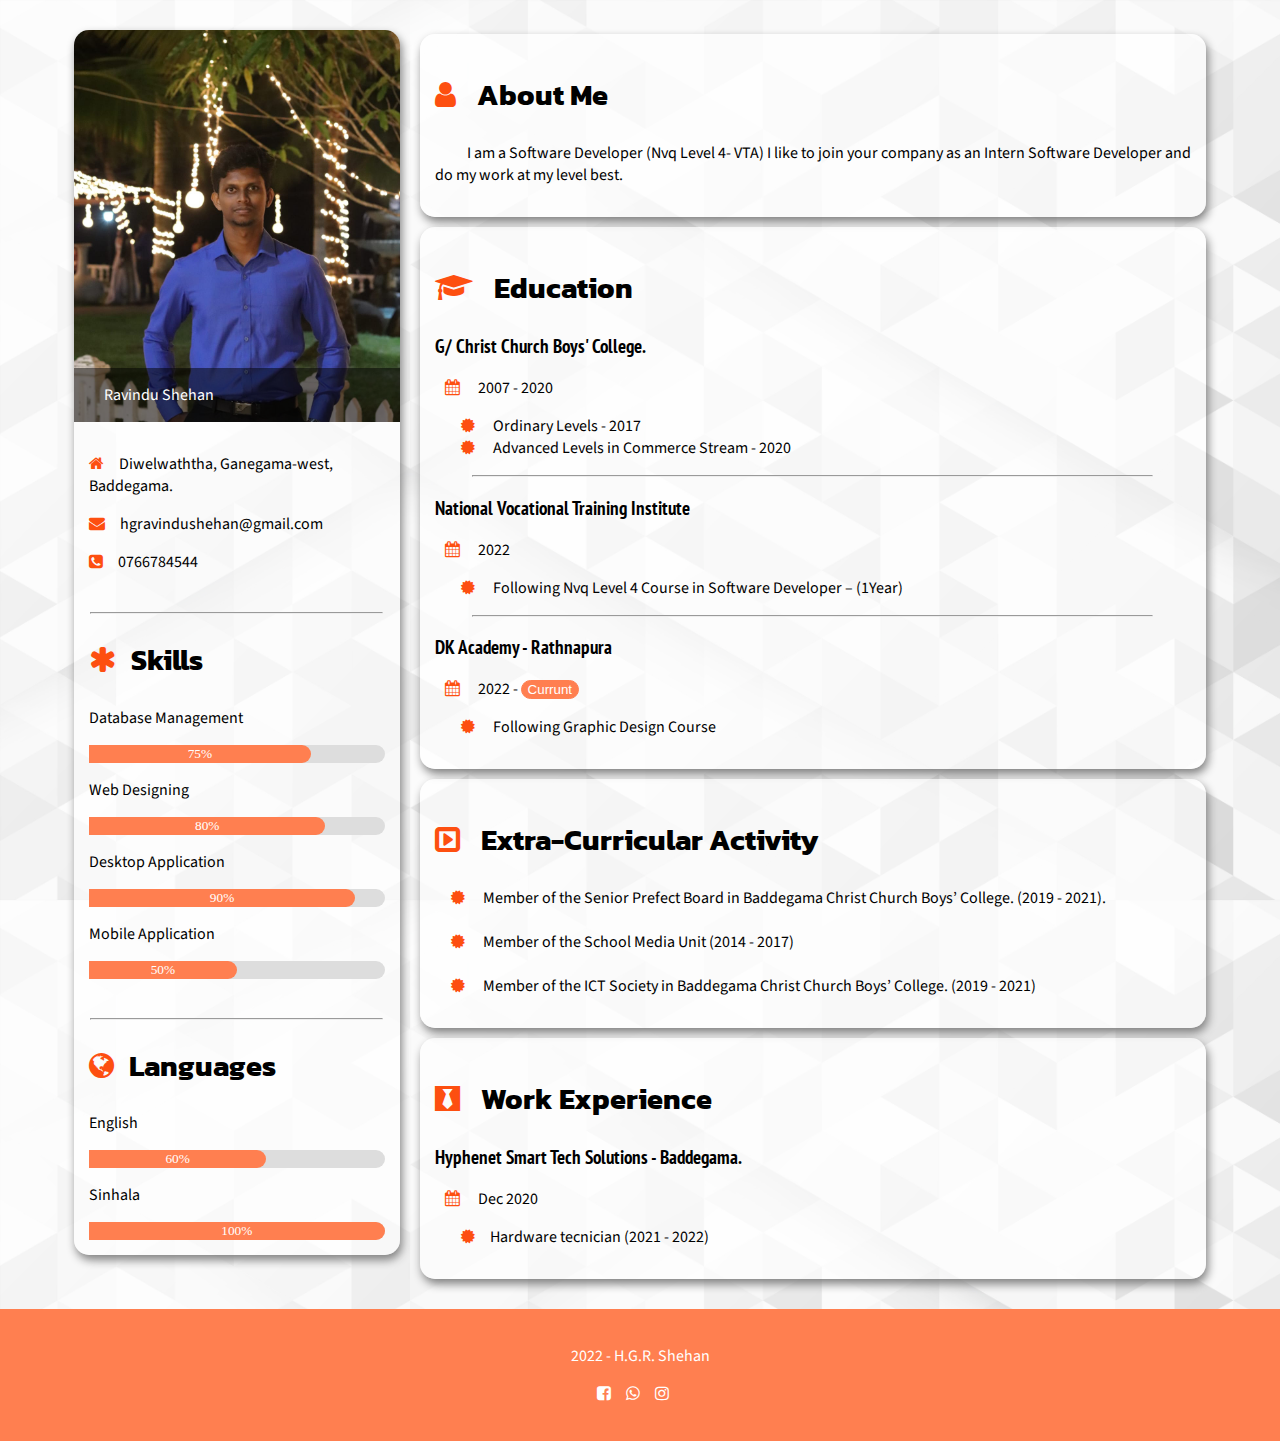
<file: index.html>
<!DOCTYPE html>
<html lang="en">
<head>
    <meta charset="UTF-8">
    <meta http-equiv="X-UA-Compatible" content="IE=edge">
    <meta name="viewport" content="width=device-width, initial-scale=1.0">
    <title>HGR Shehan - CV</title>
    <link rel="stylesheet" type="text/css" href="CVcss.css">
    <link rel="stylesheet" href="https://cdnjs.cloudflare.com/ajax/libs/font-awesome/4.7.0/css/font-awesome.min.css">

    <link rel="preconnect" href="https://fonts.googleapis.com">
    <link rel="preconnect" href="https://fonts.gstatic.com" crossorigin>
    <link href="https://fonts.googleapis.com/css2?family=Source+Sans+Pro&display=swap" rel="stylesheet">

    <link rel="preconnect" href="https://fonts.googleapis.com">
    <link rel="preconnect" href="https://fonts.gstatic.com" crossorigin>
    <link href="https://fonts.googleapis.com/css2?family=Kanit:wght@600&display=swap" rel="stylesheet">

    <link rel="preconnect" href="https://fonts.googleapis.com">
    <link rel="preconnect" href="https://fonts.gstatic.com" crossorigin>
    <link href="https://fonts.googleapis.com/css2?family=PT+Sans+Narrow:wght@700&display=swap" rel="stylesheet">

</head>
<body>
    <div class="main">
        <div class="row">
            <div class="sec_1">
                <div class="card_1">
                    <div class="container">
                        <img src="mypic1.jpg" alt="Ravindu Shehan">
                        <div class="name"><p>Ravindu Shehan</p></div>
                    </div>
                    <div class="info">
                        <!-- <p><i class="fa fa-shopping-bag" aria-hidden="true"></i>Software Developer</p> -->
                        <p><i class="fa fa-home" aria-hidden="true"></i>Diwelwaththa, Ganegama-west, Baddegama.</p>
                        <p><i class="fa fa-envelope" aria-hidden="true"></i>hgravindushehan@gmail.com</p>
                        <p><i class="fa fa-phone-square" aria-hidden="true"></i>0766784544</p>
                    </div>

                    <hr>

                    <div class="skill1">
                        <h2><i class="fa fa-asterisk" aria-hidden="true"></i>Skills</h2>

                        <p>Database Management</p>
                        <div class="con_bar">
                            <div class="skill database">75%</div>
                        </div>

                        <p>Web Designing</p>
                        <div class="con_bar">
                            <div class="skill web">80%</div>
                        </div>

                        <p>Desktop Application</p>
                        <div class="con_bar">
                            <div class="skill desktop">90%</div>
                        </div>

                        <p>Mobile Application</p>
                        <div class="con_bar">
                            <div class="skill mobile lastone">50%</div>
                        </div>
                        <p></p>
                    </div>

                    <hr>

                    <div class="lang">
                        <h2><i class="fa fa-globe" aria-hidden="true"></i>Languages</h2>

                        <p>English</p>
                        <div class="con_bar">
                            <div class="skill english">60%</div>
                        </div>

                        <p>Sinhala</p>
                        <div class="con_bar">
                            <div class="skill sinhala lastone">100%</div>
                        </div>

                    </div>
                </div>
            </div>
            <div class="sec_2">
                
                <!-- section one -->

                <div class="card_2">
                    <h2> <i class="fa fa-user" aria-hidden="true"></i> About Me</h2>
                    <div class="top_1">
                        <p>
                            &emsp;&emsp;I am a Software Developer (Nvq Level 4- VTA) I like to join
                            your company as an Intern Software Developer and do my
                            work at my level best.
                        </p>
                    </div>
                </div>
                

                <!-- section two -->

                <div class="card_2">
                    <h2><i class="fa fa-graduation-cap" aria-hidden="true"></i> Education</h2>
                    <div class="top_1">
                        <h3>G/ Christ Church Boys' College.</h3>
                            <div>
                                <p><i class="fa fa-calendar" aria-hidden="true"></i> 2007 - 2020</p>
                                <p>
                                    &emsp;<i class="fa fa-certificate" aria-hidden="true"></i> Ordinary Levels - 2017<br>
                                    &emsp;<i class="fa fa-certificate" aria-hidden="true"></i> Advanced Levels in Commerce Stream - 2020
                                </p>
                            </div>
                    </div>

                    <hr>

                    <div class="top_2">
                        <h3>National Vocational Training Institute</h3>
                            <div>
                                <p><i class="fa fa-calendar" aria-hidden="true"></i> 2022 </p>
                                <p>
                                    &emsp;<i class="fa fa-certificate" aria-hidden="true"></i> Following Nvq Level 4 Course in Software Developer – (1Year)
                                </p>
                            </div>
                    </div>

                    <hr>

                    <div class="top_2">
                        <h3>DK Academy - Rathnapura</h3>
                            <div>
                                <p><i class="fa fa-calendar" aria-hidden="true"></i> 2022 - <button class="currunt">Currunt</button></p>
                                <p>
                                    &emsp;<i class="fa fa-certificate" aria-hidden="true"></i> Following Graphic Design Course
                                </p>
                            </div>
                    </div>
                </div>

                <!-- section three -->

                <div class="card_2">
                    <h2><i class="fa fa-caret-square-o-right" aria-hidden="true"></i> Extra-Curricular Activity</h2>
                    <div class="top_1">
                        <p>
                            &emsp;<i class="fa fa-certificate" aria-hidden="true"></i> Member of the Senior Prefect Board in Baddegama Christ Church Boys’ College. (2019 - 2021).

                            <br><br>

                            &emsp;<i class="fa fa-certificate" aria-hidden="true"></i> Member of the School Media Unit (2014 - 2017)

                            <br><br>

                            &emsp;<i class="fa fa-certificate" aria-hidden="true"></i> Member of the ICT Society in Baddegama Christ
                            Church Boys’ College. (2019 - 2021)

                        </p>
                    </div>
                </div>

                <!-- section four -->

                <div class="card_2">
                    <h2><i class="fa fa-black-tie" aria-hidden="true"></i> Work Experience</h2>
                    <div class="top_1">
                        <h3>Hyphenet Smart Tech Solutions - Baddegama.</h3>
                            <div>
                                <p><i class="fa fa-calendar" aria-hidden="true"></i> Dec 2020</p>
                                <p>
                                    &emsp;<i class="fa fa-certificate" aria-hidden="true"></i>Hardware tecnician (2021 - 2022)
                                </p>
                            </div>
                    </div>
                </div>

            </div>
        </div>
    </div>
    <div class="footer">
        <p>2022 - H.G.R. Shehan</p>
        <p><i class="fa fa-facebook-square" aria-hidden="true"></i><i class="fa fa-whatsapp" aria-hidden="true"></i><i class="fa fa-instagram" aria-hidden="true"></i></p>
    </div>
</body>
</html>
</file>
<file: CVcss.css>
/* div{
    border: 1px solid black;
} */
*{
    box-sizing: border-box;
}

body,html{
    height: 100%;
    margin: 0px;
    padding: 0px;
}

.row{
    width: 100%;
}

.sec_1{
    width:30%;
    float: left;
    padding:10px;
}

.card_1{
    box-shadow: 2px 5px 10px gray;
    border-radius: 15px;
    margin-bottom: 10px;
    background-color: rgba(255, 255, 255, 0.534);
}

.sec_2{
    width:70%;
    float:left;
    padding: 4px 10px 10px 10px;
}

.card_2{
    box-shadow: 2px 5px 10px gray;
    border-radius: 15px;
    padding: 15px;
    margin-top: 10px;
    background-color: rgba(255, 255, 255, 0.637);
}

.container{
    position: relative;
    width: 100%;
    margin:0 auto;
}

.container img{
    width: 100%;
    display: block;
    margin: auto;
    border-radius: 15px 15px 0 0;
    vertical-align: middle;
}

.name{
    position: absolute;
    width: 100%;
    padding: 0 0 0 30px;
    bottom: 0px;
    color: white;
    background-color: rgba(0, 0, 0, 0.493);
}
i{
    padding-right: 15px;
    color:rgb(253, 79, 16);
}

.info{
    padding:15px;
}

.con_bar{
    width:100%;
    background-color: #ddd;
    border-radius: 0 15px 15px 0;
}

.skill{
    text-align: center;
    padding-top: 1px;
    padding-bottom: 1px;
    color: white;
    border-radius: 0 15px 15px 0;
    font-size: 10pt;
}

.skill1, .lang{
    padding:0 15px 15px 15px;
}

.database{
    width: 75%;
    background-color: coral;
}
.web{
    width: 80%;
    background-color: coral;
}
.desktop{
    width: 90%;
    background-color: coral;
}
.mobile{
    width: 50%;
    background-color: coral;
}
.english{
    width:60%;
    background-color: coral;
}
.sinhala{
    width:100%;
    background-color: coral;
}

hr{
    width:90%;
    color: gray;
}

.top_1 div,.top_2 div,.top_3 div{
    padding: 0  0  0 10px;
}

p{
    font-family: 'Source Sans Pro', sans-serif;
}

h2{
    font-family: 'Kanit', sans-serif;
    font-size: 22pt;
}

h3{
    font-family: 'PT Sans Narrow', sans-serif;
}

body{
    background-image: url(18410.jpg);
    background-size: cover;
    background-repeat: repeat-y;
}

.main{
    width: 90%;
    display: block;
    margin: 20px auto;
}

.currunt{
    border: 1px solid coral;
    border-radius: 10px;
    background-color: coral;
    color: white;
}

.row:after{
    clear: both;
    content: "";
    display: block;
}

.footer{
    background-color: coral;
    text-align: center;
    color: white;
    padding: 20px 0px 20px 0px;
}

.footer i{
    color: white;
}
</file>
